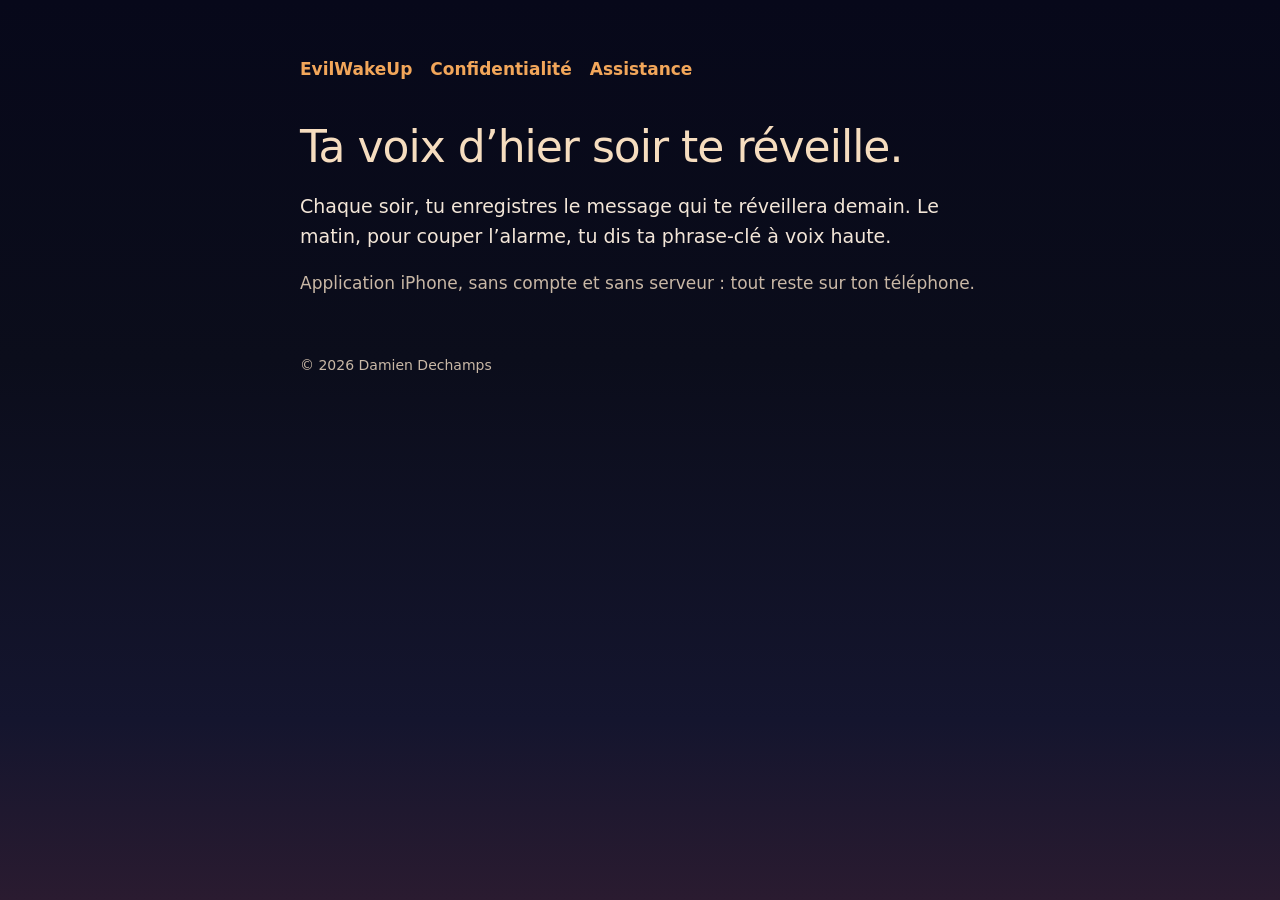
<file: index.html>
<!doctype html>
<html lang="fr"><head><meta charset="utf-8"><meta name="viewport" content="width=device-width,initial-scale=1">
<title>EvilWakeUp</title><link rel="stylesheet" href="style.css"></head>
<body><main>
<nav><a href="index.html">EvilWakeUp</a><a href="confidentialite.html">Confidentialité</a><a href="support.html">Assistance</a></nav>
<h1>Ta voix d’hier soir te réveille.</h1>
<p class="lead">Chaque soir, tu enregistres le message qui te réveillera demain. Le matin, pour couper l’alarme, tu dis ta phrase-clé à voix haute.</p>
<p>Application iPhone, sans compte et sans serveur : tout reste sur ton téléphone.</p>
<footer>© 2026 Damien Dechamps</footer>
</main></body></html>
</file>
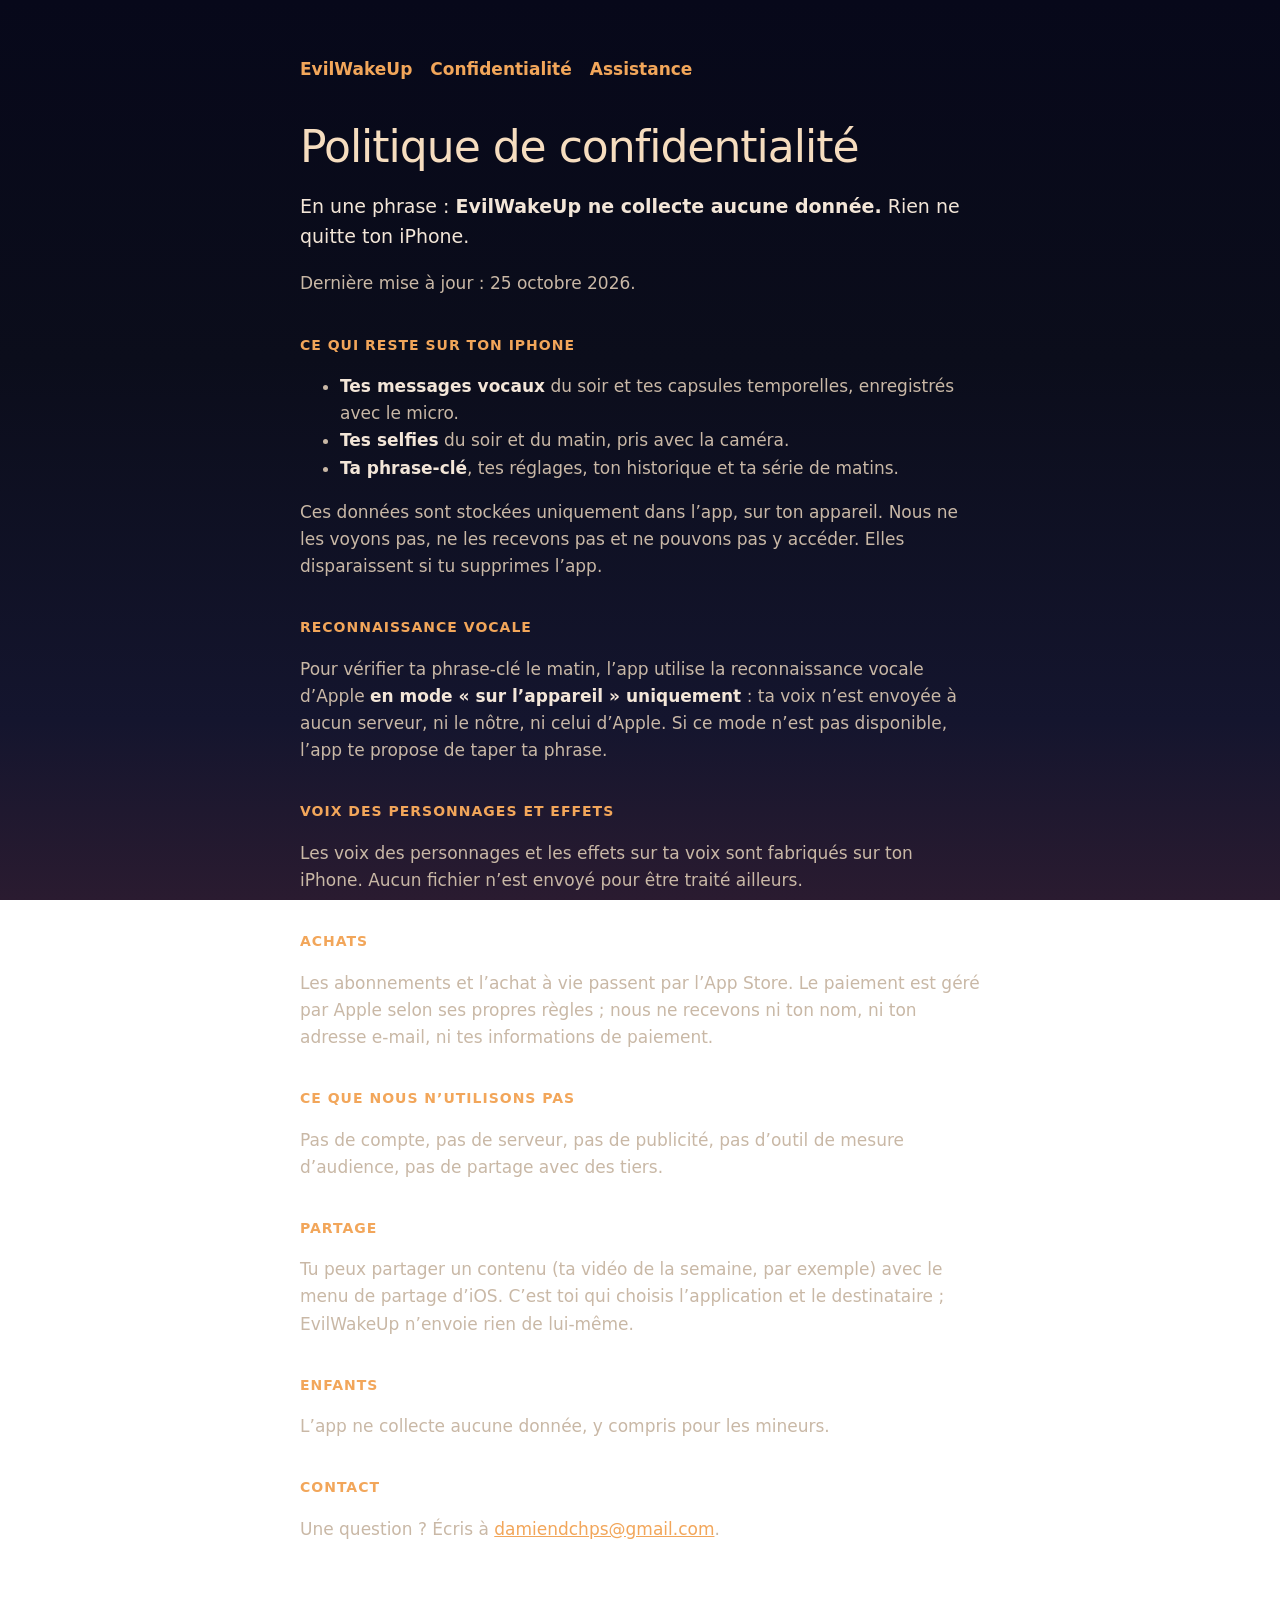
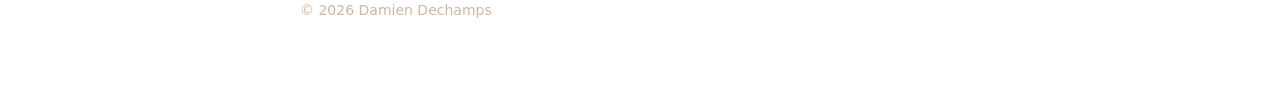
<file: confidentialite.html>
<!doctype html>
<html lang="fr"><head><meta charset="utf-8"><meta name="viewport" content="width=device-width,initial-scale=1">
<title>Confidentialité · EvilWakeUp</title><link rel="stylesheet" href="style.css"></head>
<body><main>
<nav><a href="index.html">EvilWakeUp</a><a href="confidentialite.html">Confidentialité</a><a href="support.html">Assistance</a></nav>
<h1>Politique de confidentialité</h1>
<p class="lead">En une phrase : <strong>EvilWakeUp ne collecte aucune donnée.</strong> Rien ne quitte ton iPhone.</p>
<p>Dernière mise à jour : 25 octobre 2026.</p>

<h2>Ce qui reste sur ton iPhone</h2>
<ul>
<li><strong>Tes messages vocaux</strong> du soir et tes capsules temporelles, enregistrés avec le micro.</li>
<li><strong>Tes selfies</strong> du soir et du matin, pris avec la caméra.</li>
<li><strong>Ta phrase-clé</strong>, tes réglages, ton historique et ta série de matins.</li>
</ul>
<p>Ces données sont stockées uniquement dans l’app, sur ton appareil. Nous ne les voyons pas, ne les recevons pas et ne pouvons pas y accéder. Elles disparaissent si tu supprimes l’app.</p>

<h2>Reconnaissance vocale</h2>
<p>Pour vérifier ta phrase-clé le matin, l’app utilise la reconnaissance vocale d’Apple <strong>en mode « sur l’appareil » uniquement</strong> : ta voix n’est envoyée à aucun serveur, ni le nôtre, ni celui d’Apple. Si ce mode n’est pas disponible, l’app te propose de taper ta phrase.</p>

<h2>Voix des personnages et effets</h2>
<p>Les voix des personnages et les effets sur ta voix sont fabriqués sur ton iPhone. Aucun fichier n’est envoyé pour être traité ailleurs.</p>

<h2>Achats</h2>
<p>Les abonnements et l’achat à vie passent par l’App Store. Le paiement est géré par Apple selon ses propres règles ; nous ne recevons ni ton nom, ni ton adresse e-mail, ni tes informations de paiement.</p>

<h2>Ce que nous n’utilisons pas</h2>
<p>Pas de compte, pas de serveur, pas de publicité, pas d’outil de mesure d’audience, pas de partage avec des tiers.</p>

<h2>Partage</h2>
<p>Tu peux partager un contenu (ta vidéo de la semaine, par exemple) avec le menu de partage d’iOS. C’est toi qui choisis l’application et le destinataire ; EvilWakeUp n’envoie rien de lui-même.</p>

<h2>Enfants</h2>
<p>L’app ne collecte aucune donnée, y compris pour les mineurs.</p>

<h2>Contact</h2>
<p>Une question ? Écris à <a href="mailto:damiendchps@gmail.com">damiendchps@gmail.com</a>.</p>
<footer>© 2026 Damien Dechamps</footer>
</main></body></html>
</file>
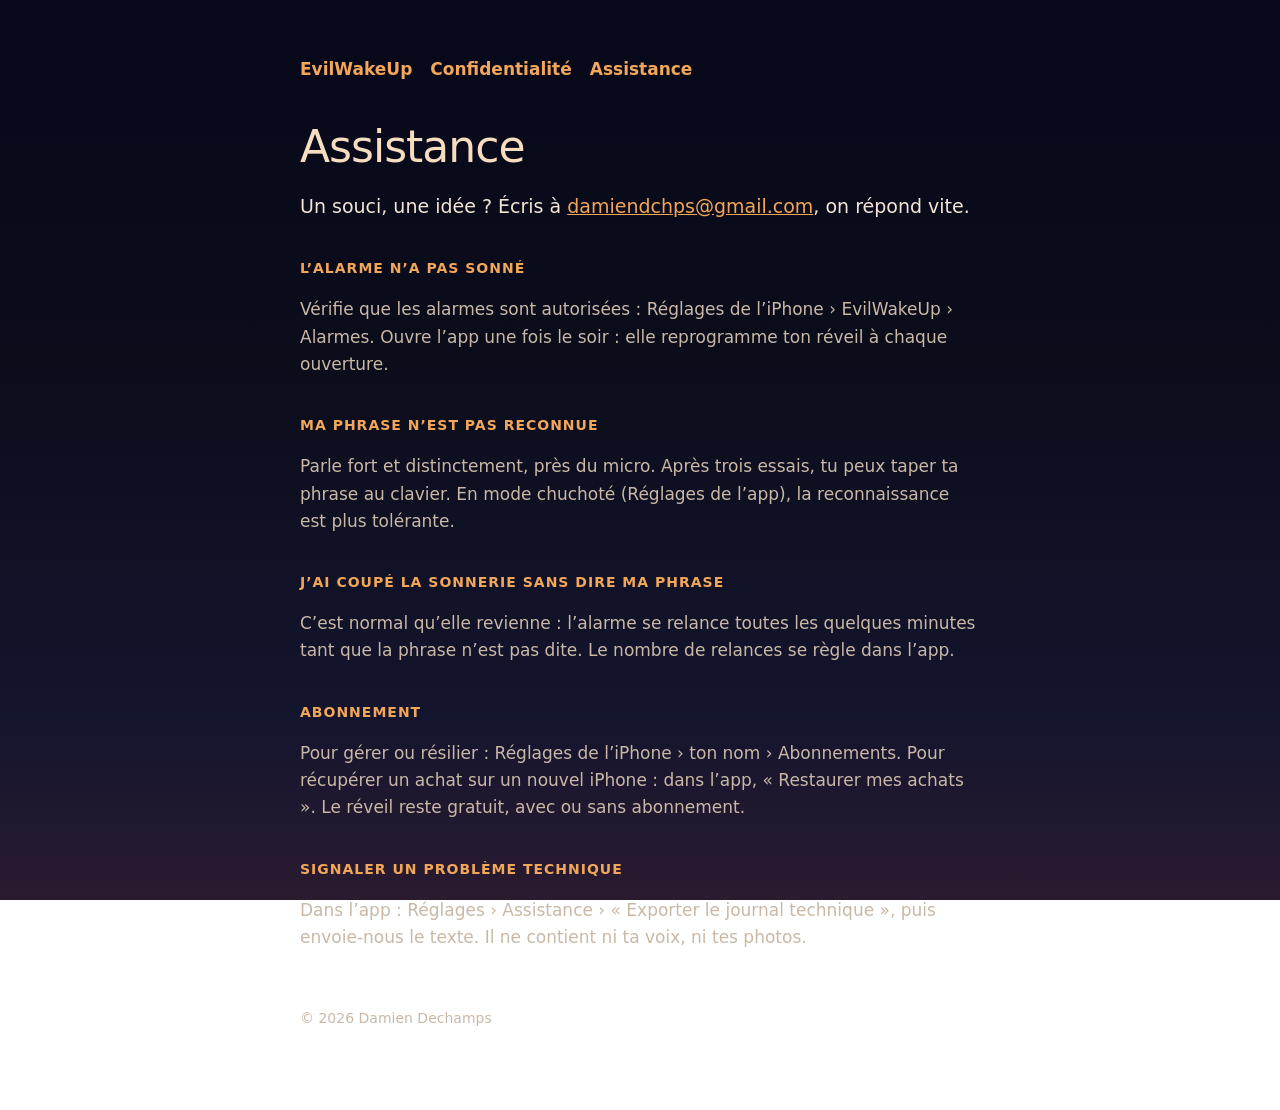
<file: support.html>
<!doctype html>
<html lang="fr"><head><meta charset="utf-8"><meta name="viewport" content="width=device-width,initial-scale=1">
<title>Assistance · EvilWakeUp</title><link rel="stylesheet" href="style.css"></head>
<body><main>
<nav><a href="index.html">EvilWakeUp</a><a href="confidentialite.html">Confidentialité</a><a href="support.html">Assistance</a></nav>
<h1>Assistance</h1>
<p class="lead">Un souci, une idée ? Écris à <a href="mailto:damiendchps@gmail.com">damiendchps@gmail.com</a>, on répond vite.</p>

<h2>L’alarme n’a pas sonné</h2>
<p>Vérifie que les alarmes sont autorisées : Réglages de l’iPhone › EvilWakeUp › Alarmes. Ouvre l’app une fois le soir : elle reprogramme ton réveil à chaque ouverture.</p>

<h2>Ma phrase n’est pas reconnue</h2>
<p>Parle fort et distinctement, près du micro. Après trois essais, tu peux taper ta phrase au clavier. En mode chuchoté (Réglages de l’app), la reconnaissance est plus tolérante.</p>

<h2>J’ai coupé la sonnerie sans dire ma phrase</h2>
<p>C’est normal qu’elle revienne : l’alarme se relance toutes les quelques minutes tant que la phrase n’est pas dite. Le nombre de relances se règle dans l’app.</p>

<h2>Abonnement</h2>
<p>Pour gérer ou résilier : Réglages de l’iPhone › ton nom › Abonnements. Pour récupérer un achat sur un nouvel iPhone : dans l’app, « Restaurer mes achats ». Le réveil reste gratuit, avec ou sans abonnement.</p>

<h2>Signaler un problème technique</h2>
<p>Dans l’app : Réglages › Assistance › « Exporter le journal technique », puis envoie-nous le texte. Il ne contient ni ta voix, ni tes photos.</p>
<footer>© 2026 Damien Dechamps</footer>
</main></body></html>
</file>
<file: style.css>
:root{--bg:#0B0D1B;--ink:#F3E6D8;--muted:#C9B8A6;--amber:#F2A65A;--soft:#F6DDBF}
*{box-sizing:border-box}
body{margin:0;background:linear-gradient(180deg,#07081A 0%,#0B0D1B 40%,#14152E 80%,#2A1B30 100%);background-attachment:fixed;color:var(--ink);font:17px/1.6 -apple-system,"SF Pro Text","Segoe UI",system-ui,sans-serif}
main{max-width:720px;margin:0 auto;padding:56px 20px 80px}
h1{font-weight:200;font-size:44px;line-height:1.1;letter-spacing:-1px;color:var(--soft);margin:0 0 12px}
h2{font-size:14px;letter-spacing:1px;text-transform:uppercase;color:var(--amber);margin:36px 0 8px}
p,li{color:var(--muted)}
strong{color:var(--ink)}
a{color:var(--amber)}
nav{display:flex;gap:18px;flex-wrap:wrap;margin-bottom:40px}
nav a{text-decoration:none;font-weight:600}
.lead{font-size:19px;color:var(--ink)}
footer{margin-top:56px;font-size:14px;color:var(--muted)}
</file>
